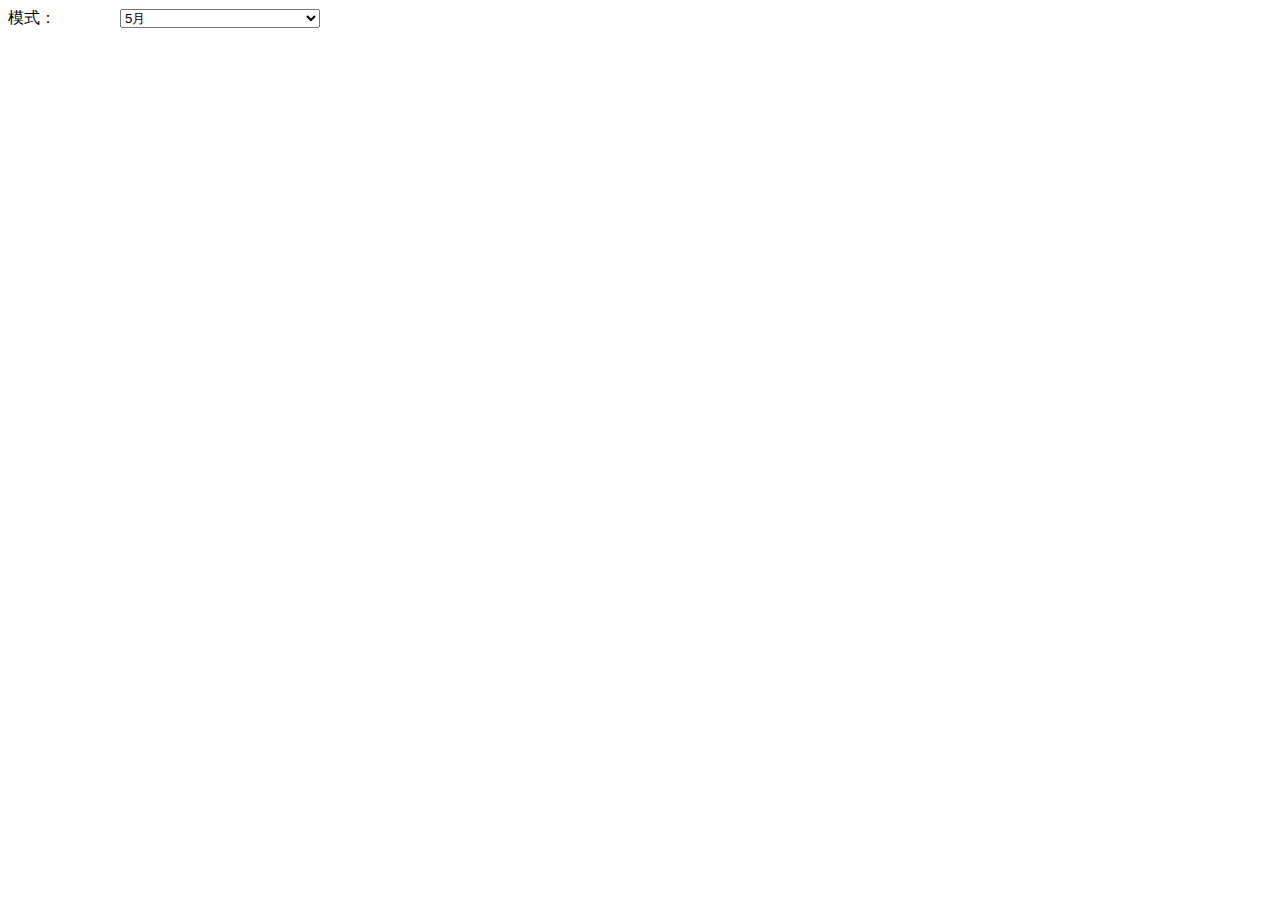
<file: final/GroupBar.html>
<!DOCTYPE html>
<html lang="en">
    <head>
        <meta charset="UTF-8" />
        <title>Title</title>
        <link href="https://cdn.staticfile.org/twitter-bootstrap/3.3.7/css/bootstrap.min.css" rel="stylesheet">
        <script src="https://cdn.staticfile.org/jquery/2.1.1/jquery.min.js"></script>
        <script src="https://cdn.staticfile.org/twitter-bootstrap/3.3.7/js/bootstrap.min.js"></script>
        <script src="js/d3.v5.min.js"></script>
    </head>
    <body>    
        <div>
            <form >
                <label for="name" class="label">模式：</label>
                <select class="form-control" id="select">
                        <option value="5" selected="selected">5月</option>
                        <option value="6">6月</option>
                        <option value="7">7月</option>
                        <option value="8">8月</option>
                        <option value="9">9月</option>
                        <option value="10">10月</option>
                </select>
            </form>
        </div>
        <style>
            body {
                height: 700px;
                width: 1000px;
            }
            #select{
                margin-left: 60px ;
                width: 20%;
            }
        </style>
        <script>
            var margin = { left: 80, top: 50, right: 100, bottom: 30 };
            // var width = 750;
            // var height = 260;
            var width = document.documentElement.clientWidth - 20;
            var height = 500;

            const keys = ['龙华区', '美兰区', '琼山区', '秀英区'];
            const groupKey = 'Date';
            const periods = ['morning', 'midday', 'evening'];
            const opacity = [1, 0.8, 0.6];
            const yText = '数值';

            const color = d3.scaleOrdinal().range(['#98abc5', '#7b6888', '#a05d56', '#ff8c00'])

            var svg = d3
                .select('body')
                .append('svg')
                .attr('width', width)
                .attr('height', height);

            const legend = svg => {
                const g = svg
                    .attr('transform', `translate(${width},0)`)
                    .attr('text-anchor', 'end')
                    .attr('font-family', 'sans-serif')
                    .attr('font-size', 10)
                    .selectAll('g')
                    .data(color.domain().slice())
                    .join('g')
                    .attr('transform', (d, i) => `translate(0,${i * 20})`);

                g.append('rect')
                    .attr('x', -19)
                    .attr('width', 19)
                    .attr('height', 19)
                    .attr('fill', color);

                g.append('text')
                    .attr('x', -24)
                    .attr('y', 9.5)
                    .attr('dy', '0.35em')
                    .text(d => d)
            };

            const xAxis = svg.append("g")
                .attr("id", "xAxis")
                .attr('transform', `translate(0,${height - margin.bottom})`);

            const  yAxis = svg.append("g")
                .attr("id", "yAxis")
                .attr('transform', `translate(${margin.left},0)`);


            const render = (selectMonth)=>{
                d3.json(`data/${selectMonth}.json`).then(function(jsonData) {
                console.log(jsonData);
                const records = jsonData.recorders;
                // 有可能有变动

                const data = records.map((record, k) => ({
                    Date: `${jsonData.month}/${k + 1}`,
                    ...Object.fromEntries(
                        keys.map((key, i) => [
                            key,
                            periods.map((name, j) => ({
                                name,
                                Time: record[i][j],
                            })),
                        ]),
                    ),
                }));

                console.log(data);

                const x0 = d3
                    .scaleBand()
                    .domain(data.map(d => d[groupKey]))
                    .rangeRound([margin.left, width - margin.right])
                    .paddingInner(0.1);

                const x1 = d3
                    .scaleBand()
                    .domain(keys)
                    .rangeRound([0, x0.bandwidth()])
                    .padding(0.05);

                const y = d3
                    .scaleLinear()
                    .domain([0, d3.max(data, d => d3.max(keys, key => d3.sum(d[key], x => x.Time)))])
                    .nice()
                    .rangeRound([height - margin.bottom, margin.top]);

                xAxis
                    .transition()
                    .call(d3.axisBottom(x0).tickSizeOuter(0))
                    .call(() => xAxis.select('.domain').remove());

                yAxis
                    .transition()
                    .call(d3.axisLeft(y).ticks(null, 's'))
                    .call(() => yAxis.select('.domain').remove());
                    // .call(g =>
                    //         g
                    //             .select('.tick:last-of-type text')
                    //             .clone()
                    //             .attr('x', 3)
                    //             .attr('text-anchor', 'start')
                    //             .attr('font-weight', 'bold')
                    //             .text(yText),
                    //     );

                svg.append('g')
                    .selectAll('g')
                    .data(data)
                    .join('g')
                    .attr('transform', d => `translate(${x0(d[groupKey])},0)`)
                    .selectAll('g')
                    .data(d => keys.map(key => ({ key, value: d[key] })))
                    .join('g')
                    .selectAll('rect')
                    .data(
                        d =>
                            periods.reduce(
                                (front, period, i) => {
                                    const value = d.value[i].Time;
                                    front.acc += value;
                                    front.arr.push({ period: i, key: d.key, value, acc: front.acc });
                                    return front
                                },
                                { acc: 0, arr: [] },
                            ).arr,
                    )
                    .join('rect')
                    .attr("id", "bar")
                    .attr('x', d => x1(d.key))
                    .attr('y', d => y(d.acc))
                    .attr('width', x1.bandwidth())
                    .attr('height', 0)
                    .transition()
                    .attr('height', d => y(d.acc - d.value) - y(d.acc))
                    .attr('fill', d => color(d.key))
                    .attr('fill-opacity', d => opacity[d.period]);

                // svg.append('g').transition().call(xAxis);
                //
                // svg.append('g').transition().call(yAxis);

                svg.append('g').call(legend)
            })
            };

            const freshMt = ()=>{
                let month = parseInt($("#select option:selected").val());

                d3.selectAll("#bar")
                    .transition()
                    .attr('height', 0)
                    .remove();

                render(month);
            };
            
            d3.select("#select")
            .on("change",()=>{
                freshMt();
            });

            freshMt();
        </script>
    </body>
</html>
</file>
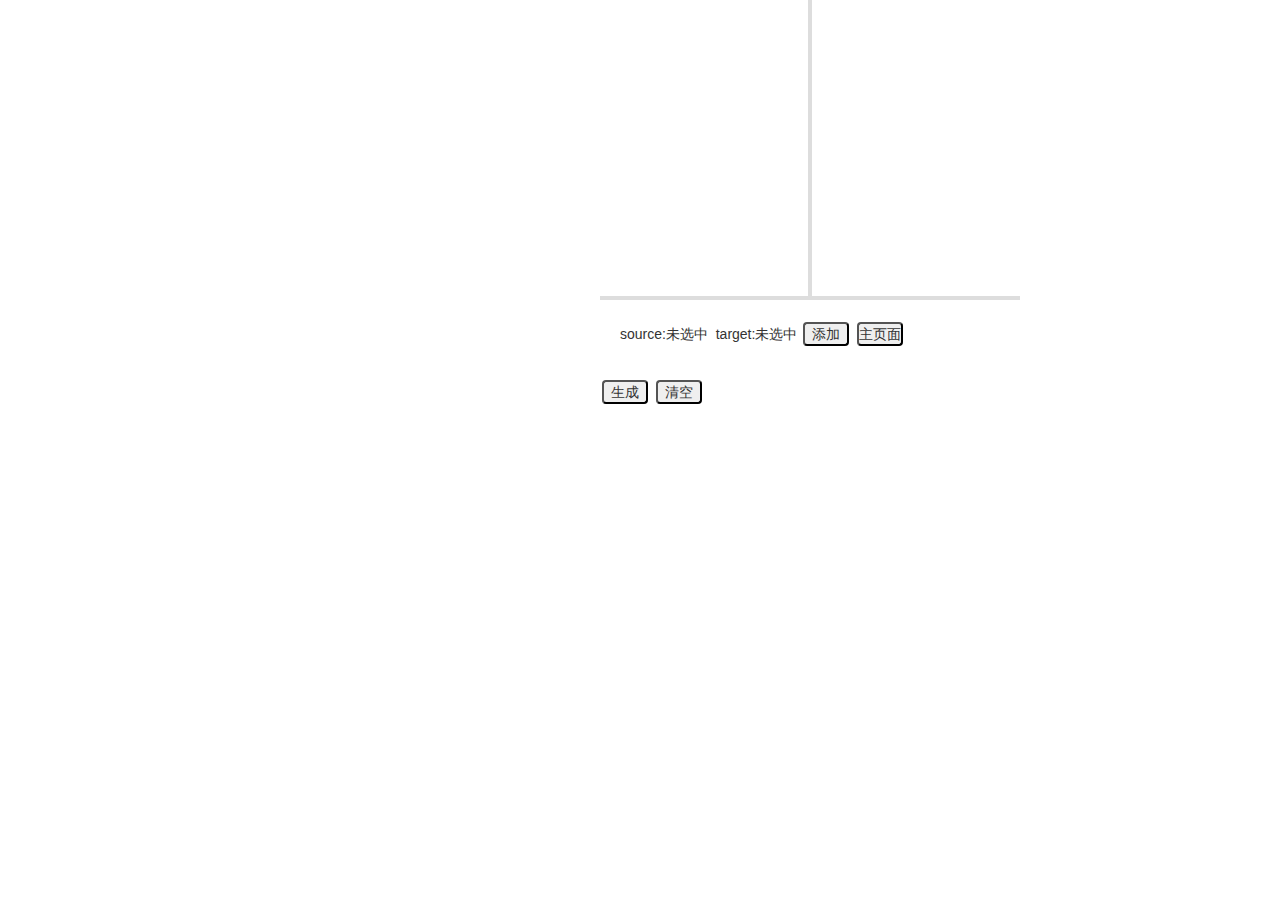
<file: visHomework_alpha3/route.html>
<!DOCTYPE html>
<html>

<head>
    <meta charset="utf-8">
    <link href="https://maxcdn.bootstrapcdn.com/bootstrap/3.3.7/css/bootstrap.min.css" rel="stylesheet">
    <title>路程规划</title>
</head>

<body>
    <div class="main">
        <div class="button-container">
            <div class="button-group" id="start">
            </div>
            <div class="button-group" id="end">
            </div>
        </div>
        <div class="record">
            <span>source:<span id="source">未选中</span></span>&nbsp;&nbsp;<span>target:<span id="target">未选中</span></span>
            <button id="add">添加</button>
            <button id="jump">主页面</button>
            <div id="add_tip"></div>
            <div id="routes"></div>
        </div>
        <div class="router-generate">
            <button value="aaa" id="route_generater">生成</button>
            <button id="clear">清空</button>
            <span id="generate_tip"></span>
            <div id="router-container"></div>
        </div>
    </div>
</body>
<script src="http://d3js.org/d3.v3.min.js" charset="utf-8"></script>
<script src="./route.js"></script>
<link href="https://cdn.staticfile.org/twitter-bootstrap/3.3.7/css/bootstrap.min.css" rel="stylesheet">

<script src="https://cdn.staticfile.org/jquery/2.1.1/jquery.min.js"></script>

<script src="https://cdn.staticfile.org/twitter-bootstrap/3.3.7/js/bootstrap.min.js"></script>
<!-- 包括所有已编译的插件 -->

<style>
    * {
        padding: 0;
        margin: 0;
    }
    
    circle {
        cursor: pointer;
    }
    
    .main {
        left: 600px;
        position: absolute;
        display: flex;
        flex-wrap: wrap;
    }
    
    .button-container {
        display: flex;
        flex-wrap: nowrap;
    }
    
    #start {
        border-right-style: solid;
        border-width: 2px;
        border-color: #ddd;
        height: 300px;
    }
    
    #end {
        border-left-style: solid;
        border-width: 2px;
        border-color: #ddd;
        height: 300px;
    }
    
    .button-container {
        height: 300px;
        width: 420px;
        border-bottom-style: solid;
        border-width: 4px;
        border-color: #ddd;
    }
    
    .button-group {
        padding: 20px 4px;
        justify-content: flex-start;
        box-sizing: border-box;
        width: 210px;
        display: flex;
        flex-wrap: wrap;
    }
    
    button {
        height: 24px;
        width: 46px;
        border-radius: 4px;
        margin: 2px;
        outline: none;
    }
    
    .checked {
        background-color: #204d74;
        border-color: #122b40;
    }
    
    .router-generate {
        padding-top: 10px;
        width: 400px;
    }
    
    .record {
        padding: 20px;
    }
    
    #routes {
        width: 200px;
        display: flex;
        justify-content: flex-start;
        flex-wrap: wrap;
    }
</style>

</html>
</file>
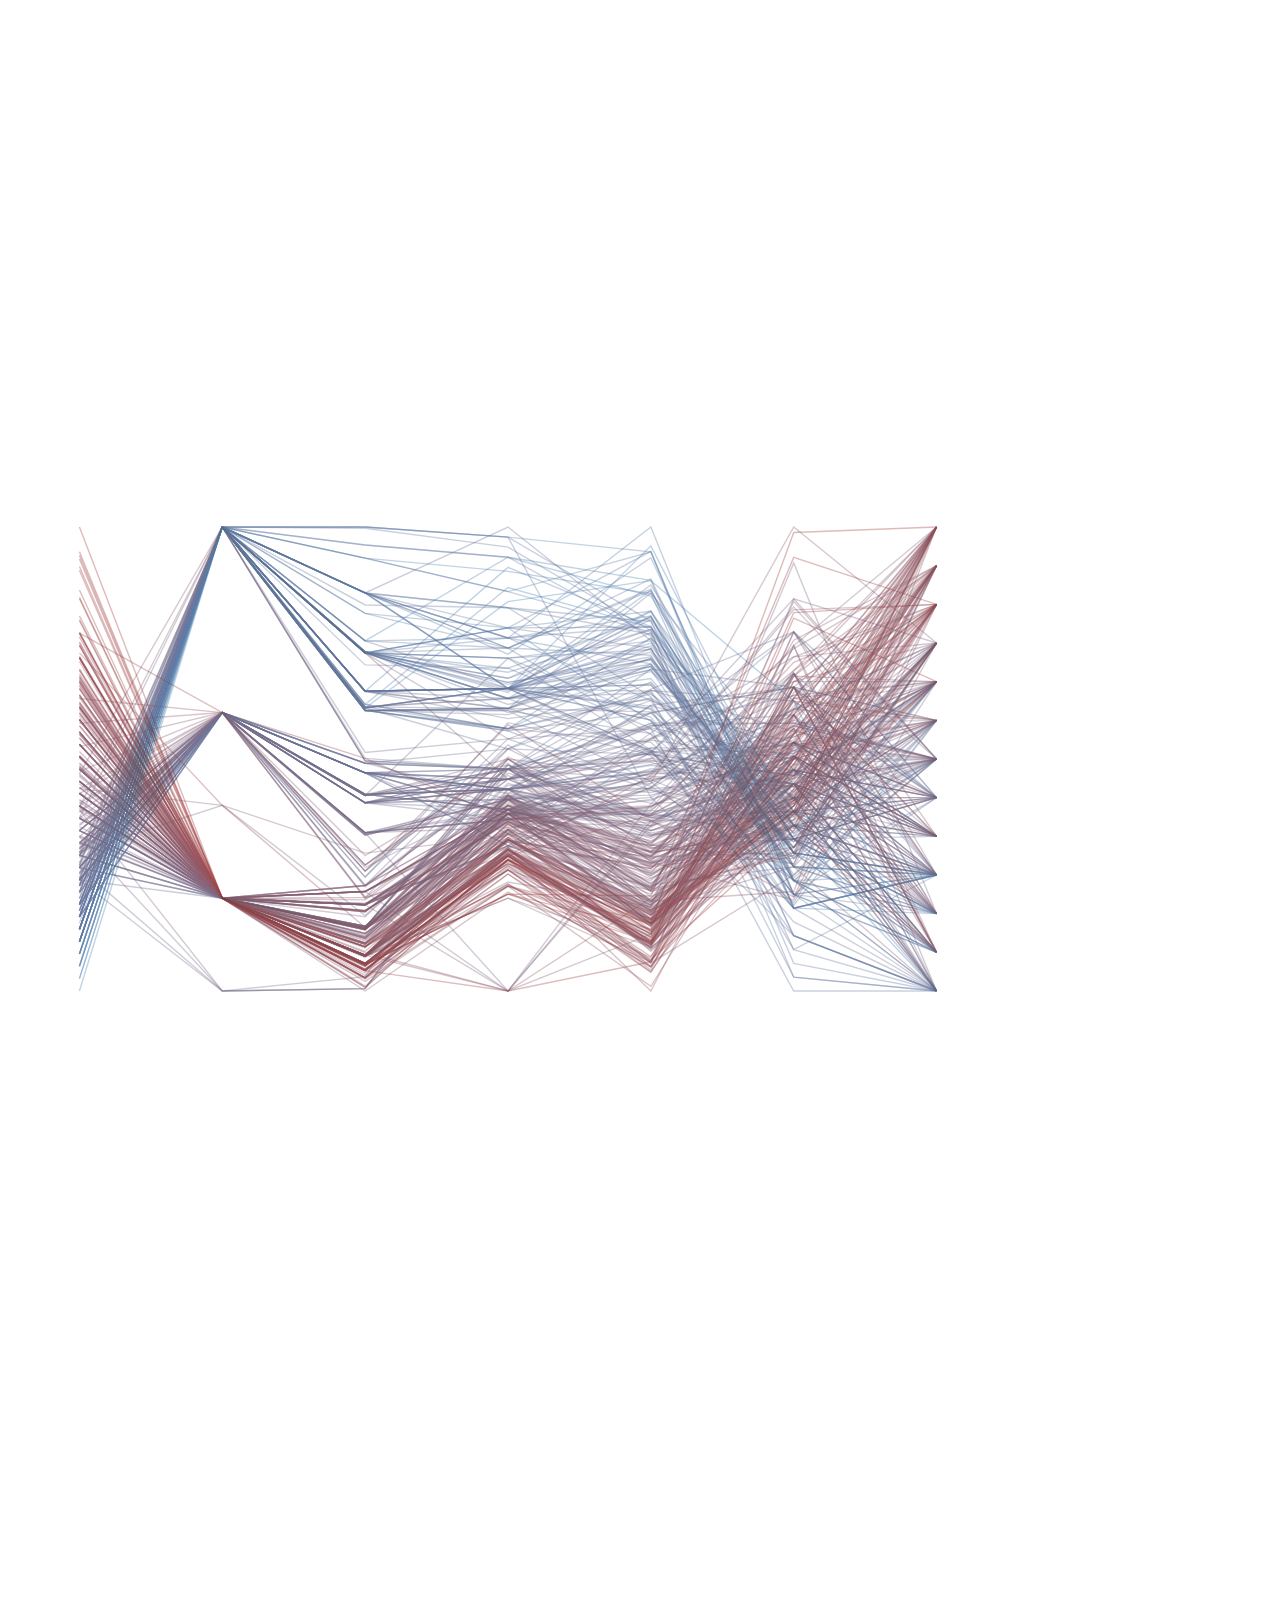
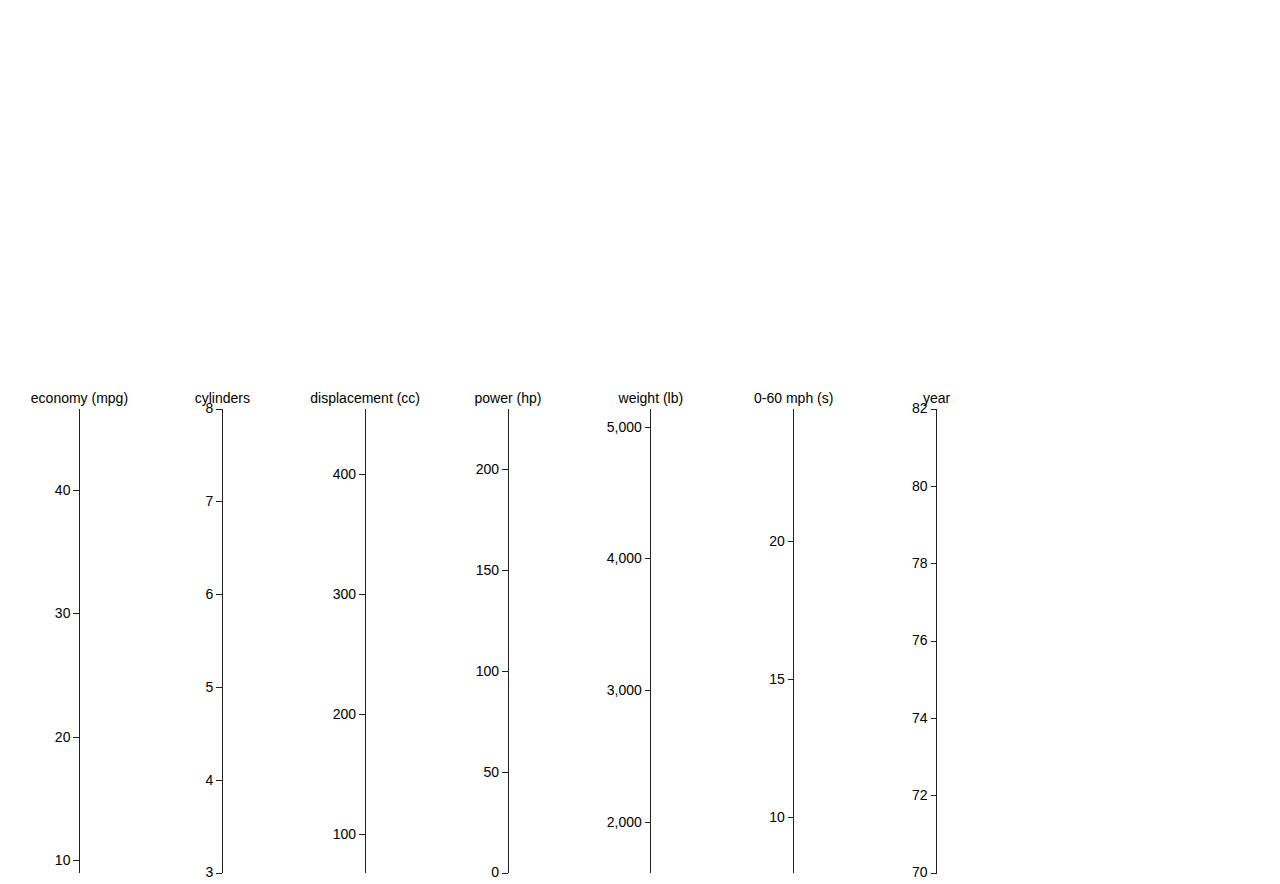
<file: visHomework_alpha3/draft/par.html>
<!DOCTYPE html>
<html lang="en">
<head>
    <meta charset="UTF-8">
    <title>Title</title>
    <link href="../css/d3.parcoords.css">
    <script src="../lib/d3.js"></script>
    <script src="../lib/d3.parcoords.js"></script>
    <script src="../lib/sylvester.js"></script>
    <script src="../lib/jquery-1.7.min.js"></script>
    <script src="../lib/underscore.js"></script>
    <script src="../lib/underscore.math.js"></script>
</head>
<body>
<div id="example1" class="parcoords" style="width: 1000px; height: 500px"></div>
<script>
    // linear color scale
    var blue_to_brown = d3.scale.linear()
        .domain([9, 50])
        .range(["steelblue", "brown"])
        .interpolate(d3.interpolateLab);

    // interact with this variable from a javascript console
    var pc1;

    // load csv file and create the chart
    d3.csv('./cars.csv', function(data) {
        pc1 = d3.parcoords()("#example1")
            .data(data)
            .hideAxis(["name"])
            .composite("darken")
            .color(function(d) { return blue_to_brown(d['economy (mpg)']); })  // quantitative color scale
            .alpha(0.35)
            .render()
            .brushMode("1D-axes")  // enable brushing
            .interactive()  // command line mode

        var explore_count = 0;
        var exploring = {};
        var explore_start = false;
        pc1.svg
            .selectAll(".dimension")
            .style("cursor", "pointer")
            .on("click", function(d) {
                exploring[d] = d in exploring ? false : true;
                event.preventDefault();
                if (exploring[d]) d3.timer(explore(d,explore_count));
            });

        function explore(dimension,count) {
            if (!explore_start) {
                explore_start = true;
                d3.timer(pc1.brush);
            }
            var speed = (Math.round(Math.random()) ? 1 : -1) * (Math.random()+0.5);
            return function(t) {
                if (!exploring[dimension]) return true;
                var domain = pc1.yscale[dimension].domain();
                var width = (domain[1] - domain[0])/4;

                var center = width*1.5*(1+Math.sin(speed*t/1200)) + domain[0];

                pc1.yscale[dimension].brush.extent([
                    d3.max([center-width*0.01, domain[0]-width/400]),
                    d3.min([center+width*1.01, domain[1]+width/100])
                ])(pc1.g()
                    .filter(function(d) {
                        return d == dimension;
                    })
                );
            };
        };

    });
</script>
</body>
</html>
</file>
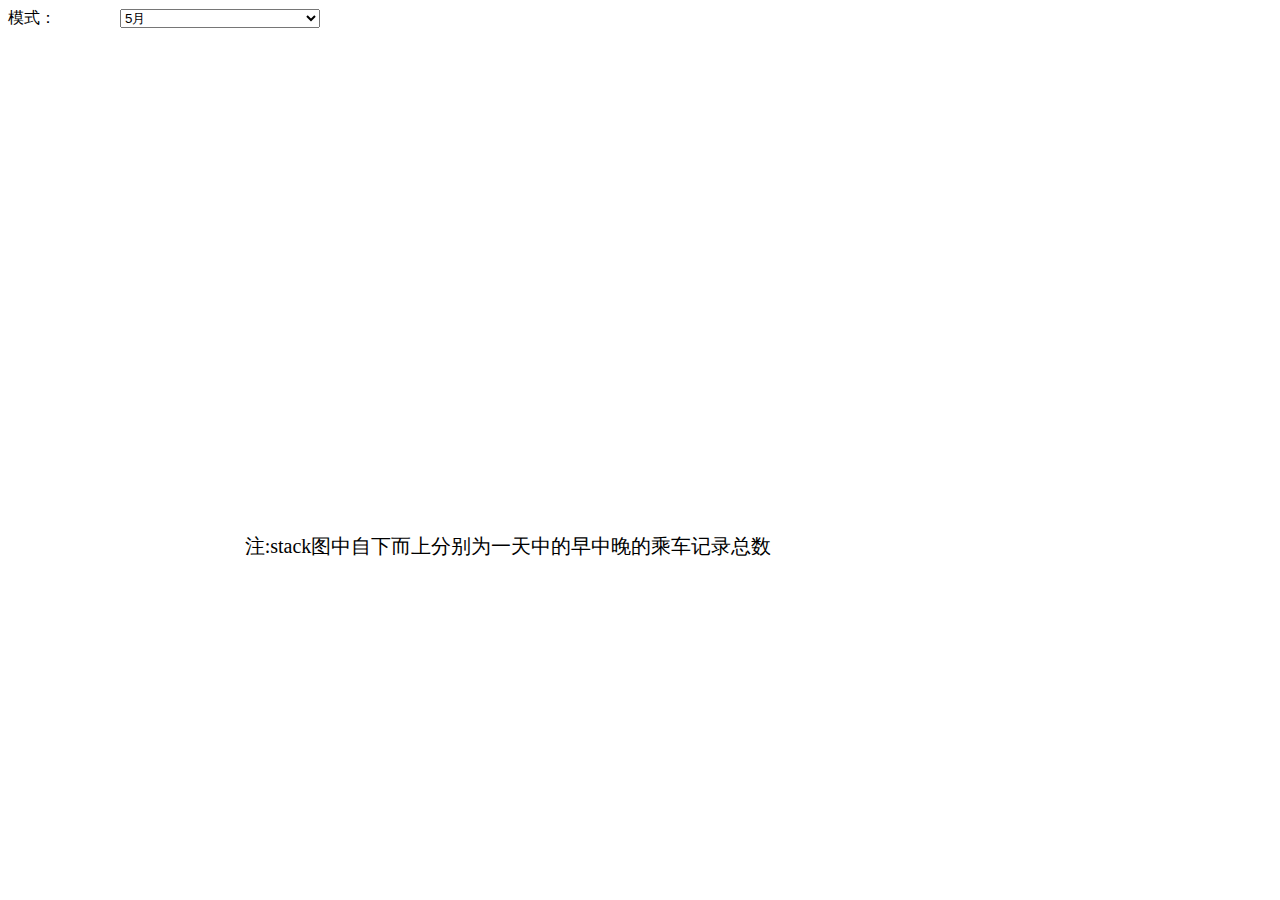
<file: visHomework_alpha3/record/GroupBar.html>
<!DOCTYPE html>
<html lang="en">
    <head>
        <meta charset="UTF-8" />
        <title>Title</title>
        <link href="https://cdn.staticfile.org/twitter-bootstrap/3.3.7/css/bootstrap.min.css" rel="stylesheet">
        <script src="https://cdn.staticfile.org/jquery/2.1.1/jquery.min.js"></script>
        <script src="https://cdn.staticfile.org/twitter-bootstrap/3.3.7/js/bootstrap.min.js"></script>
        <script src="js/d3.v5.min.js"></script>
    </head>
    <body>    
        <div>
            <form >
                <label for="name" class="label">模式：</label>
                <select class="form-control" id="select">
                        <option value="5" selected="selected">5月</option>
                        <option value="6">6月</option>
                        <option value="7">7月</option>
                        <option value="8">8月</option>
                        <option value="9">9月</option>
                        <option value="10">10月</option>
                </select>
            </form>
        </div>
        <style>
            body {
                height: 700px;
                width: 1000px;
            }
            #select{
                margin-left: 60px ;
                width: 20%;
            }
            #explain{
                font-family: "Monotype Corsiva", "Apple Chancery", "URW Chancery L", cursive;
                font-size: 20px;
            }
        </style>
        <script>
            var margin = { left: 80, top: 50, right: 100, bottom: 30 };
            // var width = 750;
            // var height = 260;
            var width = document.documentElement.clientWidth - 20;
            var height = 500;

            const keys = ['龙华区', '美兰区', '琼山区', '秀英区'];
            const groupKey = 'Date';
            const periods = ['morning', 'midday', 'evening'];
            const opacity = [1, 0.8, 0.6];
            const yText = '数值';

            const color = d3.scaleOrdinal().range(['#98abc5', '#7b6888', '#a05d56', '#ff8c00'])

            var svg = d3
                .select('body')
                .append('svg')
                .attr('width', width)
                .attr('height', height);

            const legend = svg => {
                const g = svg
                    .attr('transform', `translate(${width},0)`)
                    .attr('text-anchor', 'end')
                    .attr('font-family', 'sans-serif')
                    .attr('font-size', 10)
                    .selectAll('g')
                    .data(color.domain().slice())
                    .join('g')
                    .attr('transform', (d, i) => `translate(0,${i * 20})`);

                g.append('rect')
                    .attr('x', -19)
                    .attr('width', 19)
                    .attr('height', 19)
                    .attr('fill', color);

                g.append('text')
                    .attr('x', -24)
                    .attr('y', 9.5)
                    .attr('dy', '0.35em')
                    .text(d => d)
            };

            const xAxis = svg.append("g")
                .attr("id", "xAxis")
                .attr('transform', `translate(0,${height - margin.bottom})`);

            const  yAxis = svg.append("g")
                .attr("id", "yAxis")
                .attr('transform', `translate(${margin.left},0)`);


            const render = (selectMonth)=>{
                d3.json(`data/${selectMonth}.json`).then(function(jsonData) {
                console.log(jsonData);
                const records = jsonData.recorders;
                // 有可能有变动

                const data = records.map((record, k) => ({
                    Date: `${jsonData.month}/${k + 1}`,
                    ...Object.fromEntries(
                        keys.map((key, i) => [
                            key,
                            periods.map((name, j) => ({
                                name,
                                Time: record[i][j],
                            })),
                        ]),
                    ),
                }));

                console.log(data);

                const x0 = d3
                    .scaleBand()
                    .domain(data.map(d => d[groupKey]))
                    .rangeRound([margin.left, width - margin.right])
                    .paddingInner(0.1);

                const x1 = d3
                    .scaleBand()
                    .domain(keys)
                    .rangeRound([0, x0.bandwidth()])
                    .padding(0.05);

                const y = d3
                    .scaleLinear()
                    .domain([0, d3.max(data, d => d3.max(keys, key => d3.sum(d[key], x => x.Time)))])
                    .nice()
                    .rangeRound([height - margin.bottom, margin.top]);

                xAxis
                    .transition()
                    .call(d3.axisBottom(x0).tickSizeOuter(0))
                    .call(() => xAxis.select('.domain').remove());

                yAxis
                    .transition()
                    .call(d3.axisLeft(y).ticks(null, 's'))
                    .call(() => yAxis.select('.domain').remove());
                    // .call(g =>
                    //         g
                    //             .select('.tick:last-of-type text')
                    //             .clone()
                    //             .attr('x', 3)
                    //             .attr('text-anchor', 'start')
                    //             .attr('font-weight', 'bold')
                    //             .text(yText),
                    //     );

                svg.append('g')
                    .selectAll('g')
                    .data(data)
                    .join('g')
                    .attr('transform', d => `translate(${x0(d[groupKey])},0)`)
                    .selectAll('g')
                    .data(d => keys.map(key => ({ key, value: d[key] })))
                    .join('g')
                    .selectAll('rect')
                    .data(
                        d =>
                            periods.reduce(
                                (front, period, i) => {
                                    const value = d.value[i].Time;
                                    front.acc += value;
                                    front.arr.push({ period: i, key: d.key, value, acc: front.acc });
                                    return front
                                },
                                { acc: 0, arr: [] },
                            ).arr,
                    )
                    .join('rect')
                    .attr("id", "bar")
                    .attr('x', d => x1(d.key))
                    .attr('y', d => y(d.acc))
                    .attr('width', x1.bandwidth())
                    .attr('height', 0)
                    .transition()
                    .attr('height', d => y(d.acc - d.value) - y(d.acc))
                    .attr('fill', d => color(d.key))
                    .attr('fill-opacity', d => opacity[d.period]);

                // svg.append('g').transition().call(xAxis);
                //
                // svg.append('g').transition().call(yAxis);

                svg.append('g').call(legend)
            })
            };

            const freshMt = ()=>{
                let month = parseInt($("#select option:selected").val());

                d3.selectAll("#bar")
                    .transition()
                    .attr('height', 0)
                    .remove();

                render(month);
            };
            
            d3.select("#select")
            .on("change",()=>{
                freshMt();
            });

            freshMt();
        </script>
    <div id="explain"><center>注:stack图中自下而上分别为一天中的早中晚的乘车记录总数</center></div>
    </body>
</html>
</file>
<file: visHomework_alpha3/css/d3.parcoords.css>
.parcoords > canvas {
  font: 14px sans-serif;
  position: absolute;
}
.parcoords > canvas {
  pointer-events: none;
}
.parcoords text.label {
  cursor: default;
}
.parcoords rect.background:hover {
  fill: rgba(120,120,120,0.2);
}
.parcoords canvas {
  opacity: 1;
  transition: opacity 0.3s;
  -moz-transition: opacity 0.3s;
  -webkit-transition: opacity 0.3s;
  -o-transition: opacity 0.3s;
}
.parcoords canvas.faded {
  opacity: 0.25;
}
.parcoords {
  -webkit-touch-callout: none;
  -webkit-user-select: none;
  -khtml-user-select: none;
  -moz-user-select: none;
  -ms-user-select: none;
  user-select: none;
  background-color: white;
}
</file>
